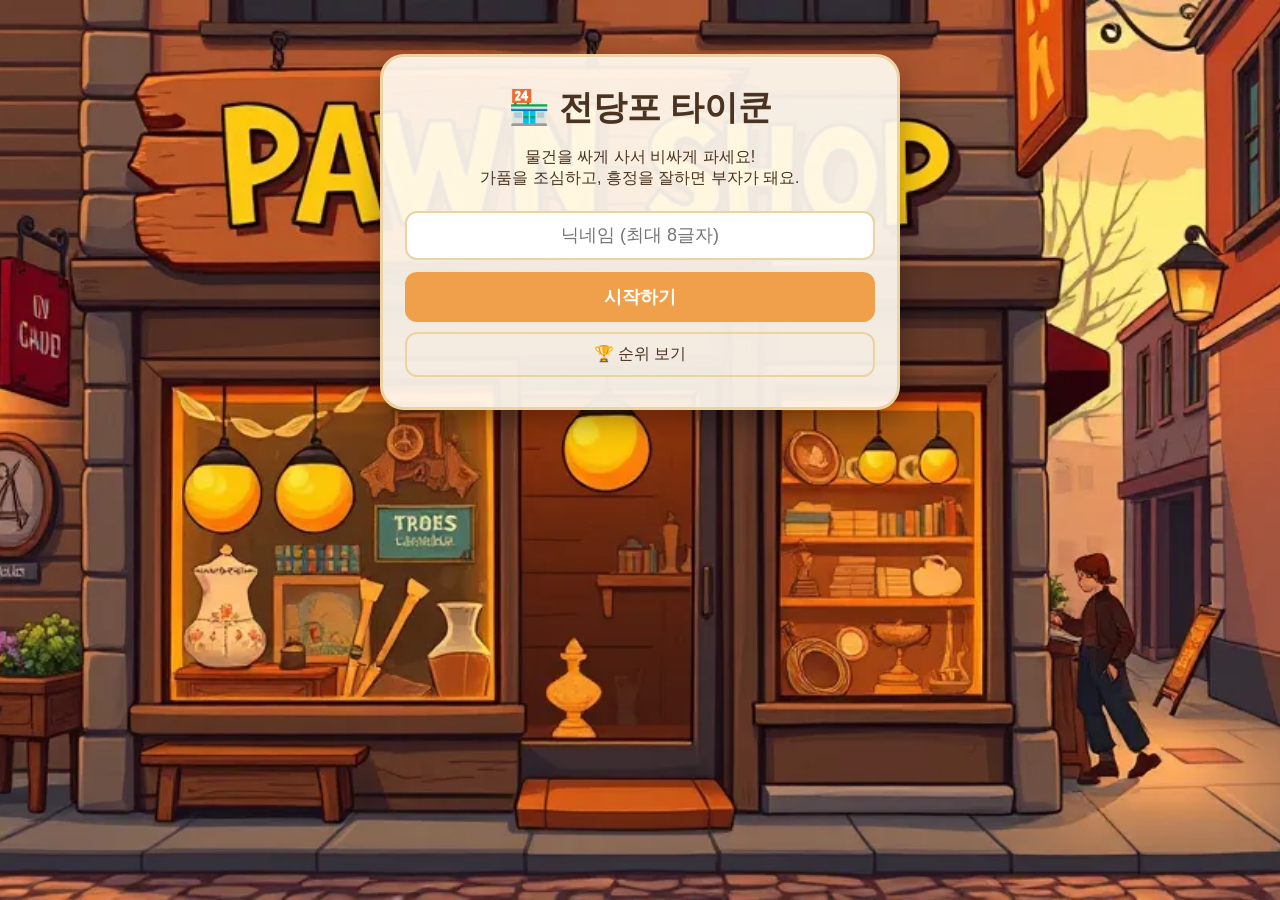
<file: index.html>
<!doctype html>
<html lang="ko">
<head>
<meta charset="utf-8">
<meta name="viewport" content="width=device-width, initial-scale=1, viewport-fit=cover">
<meta name="mobile-web-app-capable" content="yes">
<meta name="apple-mobile-web-app-capable" content="yes">
<meta name="theme-color" content="#fff4dc">
<title>전당포 타이쿤</title>
<link rel="stylesheet" href="style.css?v=16">
</head>
<body>
<header id="top" hidden>
  <div class="brand">🏪 <b id="nick"></b></div>
  <div class="chips">
    <span class="chip"><span id="day"></span>일차</span>
    <span class="chip">손님 <span id="custNo"></span></span>
    <span class="chip money">현금 <span id="cash"></span></span>
    <span class="chip">돋보기 <span id="loupeLeft"></span></span>
    <button id="btnShelf" class="chip btn">재고 <span id="shelfCount"></span></button>
    <button id="btnBoard" class="chip btn ghostchip">🏆 순위</button>
    <button id="btnSound" class="chip btn ghostchip" aria-label="소리 켜고 끄기">🔊</button>
  </div>
</header>

<main id="app">
  <!-- 시작 화면 -->
  <section id="screen-title" class="screen narrow">
    <h1>🏪 전당포 타이쿤</h1>
    <p>물건을 싸게 사서 비싸게 파세요!<br>가품을 조심하고, 흥정을 잘하면 부자가 돼요.</p>
    <input id="nickInput" maxlength="8" placeholder="닉네임 (최대 8글자)" autocomplete="off">
    <button id="btnStart" class="big">시작하기</button>
    <button id="btnTitleBoard" class="ghost">🏆 순위 보기</button>
  </section>

  <!-- 가게 화면: 장면 위에 오른쪽 상담 패널 -->
  <section id="screen-shop" class="screen" hidden>
    <div class="stage" id="stage">
      <div id="customerSprite" class="customer"></div>
      <div class="counter"><div class="top"></div></div>
      <div id="tableItem" class="tableitem"></div>
      <div id="priceTag" class="pricetag"></div>
      <div id="bubble" class="bubble"><div id="bubbleWho" class="bwho"></div><div id="bubbleMsg"></div></div>
      <div id="float" class="float"></div>
      <div id="trend" class="trend"></div>

      <aside class="panel" id="panel">
        <div class="ptop"><span id="stateTag" class="state"></span><span id="moodTag" class="mood"></span></div>
        <div class="who2"><div><b id="whoName"></b> <span id="whoRole" class="small"></span></div><div class="patience">인내심 <span id="dots"></span></div></div>

        <div class="itemrow">
          <div id="thumb" class="thumb"></div>
          <div class="idesc">
            <div id="iname" class="iname"></div>
            <div id="itags" class="itags"></div>
            <div id="irange" class="est"></div>
            <div id="icost" class="small"></div>
          </div>
        </div>

        <div class="offerline"><span id="offerLabel"></span><b id="offerVal"></b></div>

        <div class="mybox" id="negotiate">
          <div class="mine"><span id="askLabel"></span><div class="priceWrap"><input id="price" type="number" inputmode="numeric" min="0" step="100"><span>원</span></div></div>
          <div class="steps" id="steps"></div>
          <div class="steps mults" id="mults"></div>
          <div id="margin" class="margin"></div>
        </div>

        <div class="row2">
          <button id="btnAppraise" class="soft"></button>
          <button id="btnOffer" class="primary"></button>
        </div>
        <button id="btnDecline" class="danger wide"></button>
        <button id="btnNext" class="primary wide" hidden>다음 손님</button>
      </aside>
    </div>
  </section>

  <!-- 하루 끝 / 상점 -->
  <section id="screen-night" class="screen narrow" hidden>
    <h2 id="nightTitle"></h2>
    <div id="nightSummary" class="card"></div>
    <div id="upgrades"></div>
    <button id="btnNextDay" class="big">다음 날 시작 ▶</button>
  </section>

  <section id="screen-over" class="screen narrow" hidden>
    <h2>😭 파산했어요</h2>
    <p id="overMsg"></p>
    <button id="btnRestart" class="big">다시 시작</button>
  </section>
</main>

<div id="modal" class="modal" hidden>
  <div class="modalbox">
    <h3>🏆 총 재산 순위</h3>
    <div id="board">불러오는 중...</div>
    <button id="btnCloseBoard" class="big">닫기</button>
  </div>
</div>
<div id="shelfModal" class="modal" hidden>
  <div class="modalbox wide">
    <h3>📦 내 재고 <span id="shelfCount2" class="small"></span></h3>
    <div id="shelf"></div>
    <button id="btnCloseShelf" class="big">닫기</button>
  </div>
</div>
<div id="newsModal" class="modal" hidden>
  <div class="modalbox">
    <h3>☀️ 아침 소식</h3>
    <div id="newsList"></div>
    <button id="btnCloseNews" class="big">확인</button>
  </div>
</div>
<div id="toast" class="toast" hidden></div>
<script type="module" src="js/main.js?v=16"></script>
</body>
</html>
</file>
<file: style.css>
:root { --bg:#fff4dc; --card:#fffaf0; --ink:#4a3320; --main:#f0a04b; --main-d:#d98524; --accent:#2fa66a; --line:#ecd3a4; --wood1:#c98a4b; --wood2:#a96b34; --wood3:#7d4a21; --red:#d64545; --panelw:clamp(330px,36vw,420px); --topbar:60px; }
* { box-sizing:border-box; -webkit-tap-highlight-color:transparent; }
[hidden] { display:none !important; }
html, body { margin:0; }
body { background:var(--bg); color:var(--ink); font-family:'Malgun Gothic','Apple SD Gothic Neo',sans-serif; touch-action:manipulation; -webkit-user-select:none; user-select:none; }
input { -webkit-user-select:text; user-select:text; }
button { font-family:inherit; cursor:pointer; border:0; border-radius:12px; padding:10px 14px; font-size:16px; background:var(--line); color:var(--ink); min-height:44px; }
button:active { transform:scale(.97); }
button:disabled { opacity:.45; cursor:default; }
.small { font-size:13px; opacity:.8; }

/* 위 막대 */
header { display:flex; align-items:center; justify-content:space-between; gap:10px; min-height:var(--topbar); padding:8px 14px; background:#fffaf0; border-bottom:3px solid var(--line); position:relative; z-index:20; }
.brand { font-size:18px; white-space:nowrap; }
.chips { display:flex; flex-wrap:wrap; gap:8px; justify-content:flex-end; }
.chip { background:#fff; border:2px solid var(--line); border-radius:12px; padding:6px 12px; font-size:15px; min-height:0; white-space:nowrap; }
.chip.money { font-weight:700; } .chip.btn { cursor:pointer; background:#fff; } .ghostchip { background:transparent !important; }

#app { padding:0; }
.screen { text-align:center; }
.narrow { max-width:520px; margin:0 auto; padding:12px 14px 40px; }
h1 { font-size:34px; margin:30px 0 8px; } h2 { text-align:center; }
input { width:100%; padding:12px; font-size:18px; border:2px solid var(--line); border-radius:12px; text-align:center; margin:6px 0; font-family:inherit; background:#fff; color:var(--ink); }
button.big { background:var(--main); color:#fff; font-size:18px; font-weight:700; padding:13px 18px; width:100%; margin:6px 0; }
button.ghost { background:transparent; border:2px solid var(--line); width:100%; margin:4px 0; }
button.mini { padding:8px 10px; font-size:14px; }
.card { background:#fff; border:2px solid var(--line); border-radius:18px; padding:14px; text-align:left; }

/* ---- 장면 ---- */
.stage { position:relative; width:100%; height:calc(100vh - var(--topbar)); height:calc(100dvh - var(--topbar)); min-height:540px; overflow:hidden;
  background:#e8b878 url(assets/scene/bg.png) center/cover; container-type:size; text-align:left; --free:calc(100% - var(--panelw)); }
.customer { position:absolute; left:calc(var(--free) * .3); bottom:14%; height:80%; transform:translateX(-50%); z-index:1; display:flex; align-items:flex-end; }
.customer img { height:100%; width:auto; filter:drop-shadow(0 8px 8px rgba(0,0,0,.3)); }
.customer span { font-size:40cqh; line-height:1; }
.customer.enter { animation:walkIn .9s ease-out both; }
.customer.idle { animation:bob 2.4s ease-in-out infinite; }
.customer.leave { animation:walkOut .5s ease-in both; }
@keyframes walkIn { from { left:-20%; opacity:0; } 60% { opacity:1; } to { left:calc(var(--free) * .3); } }
@keyframes walkOut { to { left:calc(var(--free) + 20%); opacity:0; } }
@keyframes bob { 0%,100% { transform:translateX(-50%) translateY(0); } 50% { transform:translateX(-50%) translateY(-1.2cqh); } }

.counter { position:absolute; left:-2%; right:-2%; bottom:0; height:25%; z-index:2;
  background:linear-gradient(var(--wood1),var(--wood2) 40%,var(--wood3)); border-top:4px solid #e3a766; box-shadow:0 -6px 12px rgba(0,0,0,.25); }
.counter .top { position:absolute; left:0; right:0; top:0; height:26%; background:linear-gradient(#f0c180,#d9a05e); border-bottom:3px solid var(--wood3); }
.counter::after { content:''; position:absolute; inset:36% 5% 12% 5%; border:3px solid rgba(70,35,10,.35); border-radius:10px; }

.tableitem { position:absolute; left:calc(var(--free) * .66); bottom:19%; height:26%; aspect-ratio:1; transform:translateX(-50%); z-index:3; display:flex; align-items:center; justify-content:center; }
.tableitem::before { content:''; position:absolute; bottom:2%; width:80%; height:8%; border-radius:50%; background:rgba(0,0,0,.28); filter:blur(2px); }
.tableitem img { position:relative; height:100%; width:100%; object-fit:contain; filter:drop-shadow(0 3px 3px rgba(0,0,0,.3)); }
.tableitem span { position:relative; font-size:20cqh; line-height:1; }
.tableitem.drop { animation:drop .5s cubic-bezier(.3,1.6,.5,1) both; }
.tableitem.take { animation:take .45s ease-in both; }
@keyframes drop { from { transform:translateX(-50%) translateY(-140%) scale(.6); opacity:0; } to { transform:translateX(-50%) translateY(0) scale(1); opacity:1; } }
@keyframes take { to { transform:translateX(-50%) translateY(-60%) scale(.3); opacity:0; } }

.pricetag { position:absolute; left:calc(var(--free) * .66); bottom:5%; transform:translateX(-50%); z-index:4; font-size:clamp(26px,6cqh,50px); font-weight:900; color:#fff; -webkit-text-stroke:0; text-shadow:0 0 6px #000,0 3px 0 #000,2px 0 0 #000,-2px 0 0 #000; white-space:nowrap; pointer-events:none; }

.bubble { position:absolute; left:3%; top:4%; max-width:min(520px, calc(var(--free) - 40px)); z-index:5; background:#fffdf5; border:3px solid #a96b34; border-radius:16px; padding:10px 16px 12px; font-size:clamp(15px,2.8cqh,22px); line-height:1.4; box-shadow:0 3px 0 rgba(0,0,0,.15); }
.bubble .bwho { font-size:.7em; color:#9a6a3a; margin-bottom:2px; }
.float { position:absolute; left:calc(var(--free) * .66); bottom:36%; transform:translateX(-50%); z-index:6; font-weight:900; font-size:clamp(24px,5cqh,44px); color:#fff; text-shadow:0 0 8px #000,0 3px 0 #000; pointer-events:none; opacity:0; white-space:nowrap; }
.float.go { animation:floatUp 1.4s ease-out both; }
@keyframes floatUp { 0% { opacity:0; transform:translateX(-50%) translateY(0); } 15% { opacity:1; } 100% { opacity:0; transform:translateX(-50%) translateY(-70px); } }

.trend { position:absolute; left:14px; bottom:14px; z-index:6; max-width:calc(var(--free) * .66 - 110px); background:rgba(255,250,240,.95); border:2px solid var(--line); border-radius:14px; padding:8px 12px; font-size:14px; display:flex; flex-direction:column; gap:5px; align-items:flex-start; }
.trend .t { border-radius:10px; padding:3px 10px; font-weight:700; border:2px solid; } .trend .up { background:#e1f4e6; border-color:#7cc592; color:#1e7a3c; } .trend .down { background:#fde4e2; border-color:#e59a95; color:#b23a33; }

/* ---- 오른쪽 상담 패널 ---- */
.panel { position:absolute; top:10px; right:10px; bottom:10px; width:var(--panelw); z-index:10; overflow:auto; background:rgba(255,250,240,.97); border:3px solid var(--line); border-radius:20px; padding:12px; box-shadow:0 6px 20px rgba(60,30,0,.3); display:flex; flex-direction:column; gap:7px; }
.ptop { display:flex; justify-content:space-between; align-items:center; }
.state { font-size:13px; opacity:.8; } .mood { background:#e8e4da; border-radius:10px; padding:2px 10px; font-size:13px; font-weight:700; }
.who2 { display:flex; justify-content:space-between; align-items:center; gap:8px; font-size:16px; } .who2 b { font-size:20px; }
.patience { font-size:13px; color:var(--accent); font-weight:700; white-space:nowrap; } .patience .off { color:#c9c2b2; }
.itemrow { display:flex; gap:10px; padding:8px 4px; border-top:2px solid var(--line); border-bottom:2px solid var(--line); }
.thumb { width:72px; height:72px; flex-shrink:0; background:#fff; border:2px solid var(--line); border-radius:12px; display:flex; align-items:center; justify-content:center; font-size:46px; }
.thumb img { width:100%; height:100%; object-fit:contain; }
.iname { font-weight:800; font-size:17px; }
.itags { display:flex; flex-wrap:wrap; gap:4px; margin:3px 0; }
.tag { font-size:12px; border:1.5px solid var(--line); background:#fff; border-radius:8px; padding:1px 8px; } .tag.up { background:#e1f4e6; border-color:#7cc592; color:#1e7a3c; } .tag.down { background:#fde4e2; border-color:#e59a95; color:#b23a33; } .tag.fake { background:#fde4e2; border-color:#e59a95; color:#b23a33; font-weight:700; } .tag.real { background:#e1f4e6; border-color:#7cc592; color:#1e7a3c; font-weight:700; }
.est { font-size:14px; color:#7a5a1e; font-weight:700; }
.offerline { display:flex; justify-content:space-between; align-items:baseline; font-size:15px; } .offerline b { font-size:24px; color:#c66a0a; }
.mybox { background:#fff6e6; border:2px solid var(--line); border-radius:16px; padding:8px 10px; }
.mine { display:flex; justify-content:space-between; align-items:center; gap:8px; font-weight:700; color:#8a5a14; }
.priceWrap { display:flex; align-items:baseline; gap:4px; flex:1; justify-content:flex-end; }
.priceWrap input { width:100%; max-width:170px; border:0; background:transparent; text-align:right; font-size:24px; font-weight:800; padding:0; margin:0; color:var(--ink); } .priceWrap span { font-size:18px; font-weight:700; }
.steps { display:grid; grid-template-columns:repeat(6,1fr); gap:5px; margin-top:6px; } .steps.mults { grid-template-columns:repeat(3,1fr); }
.steps button { background:#fff; border:2px solid var(--line); font-size:14px; padding:4px 2px; min-height:38px; border-radius:12px; }
.steps.mults button { font-size:13px; color:#8a6a40; }
.margin { margin-top:6px; font-size:13px; line-height:1.35; font-weight:700; } .margin.gain { color:var(--accent); } .margin.loss { color:var(--red); }
.row2 { display:grid; grid-template-columns:1fr 1.15fr; gap:8px; }
button.primary { background:var(--main); color:#fff; font-weight:800; font-size:16px; min-height:46px; border:2px solid var(--main-d); }
button.soft { background:#fff; border:2px solid var(--line); font-weight:700; min-height:46px; font-size:15px; }
button.danger { background:#fde4e2; color:#b23a33; border:2px solid #f0b6b2; font-weight:700; min-height:42px; }
button.wide { width:100%; }

.shelfgrid { display:grid; grid-template-columns:repeat(auto-fill,minmax(120px,1fr)); gap:10px; margin:10px 0; }
.slot { background:#fff; border:2px solid var(--line); border-radius:14px; padding:8px 4px; text-align:center; font-size:13px; min-height:130px; }
.slot .e { font-size:34px; height:60px; display:flex; align-items:center; justify-content:center; } .slot .e img { height:60px; }
.slot.empty { opacity:.4; display:flex; align-items:center; justify-content:center; }
.slot button { font-size:12px; padding:4px 6px; margin-top:4px; min-height:36px; }

.up { display:flex; justify-content:space-between; align-items:center; gap:10px; background:#fff; border:2px solid var(--line); border-radius:14px; padding:10px 12px; margin:8px 0; text-align:left; }
.modal { position:fixed; inset:0; background:rgba(0,0,0,.45); display:flex; align-items:center; justify-content:center; padding:16px; z-index:30; }
.modalbox { background:#fff; border-radius:18px; padding:16px; width:100%; max-width:420px; max-height:88vh; overflow:auto; text-align:left; } .modalbox.wide { max-width:680px; }
.rank { display:flex; justify-content:space-between; padding:6px 4px; border-bottom:1px solid var(--line); } .rank.me { background:#fff3d6; font-weight:700; }
.toast { position:fixed; bottom:24px; left:50%; transform:translateX(-50%); background:#333; color:#fff; padding:10px 16px; border-radius:20px; z-index:40; max-width:90%; }

/* ---- 세로 태블릿 / 폰: 장면 위, 패널 아래 ---- */
@media (max-width:900px), (max-aspect-ratio:1/1) {
  :root { --panelw:0px; }
  .brand { display:none; } header { justify-content:center; padding:6px 8px; } .chips { justify-content:center; gap:6px; } .chip { padding:5px 9px; font-size:14px; }
  .stage { height:auto; min-height:0; overflow:visible; background:none; container-type:normal; display:flex; flex-direction:column; }
  .stage::before { content:''; display:block; width:100%; height:var(--sceneh); background:#e8b878 url(assets/scene/bg.png) center/cover; }
  /* 장면 요소들을 위 16:10 영역에 겹쳐 놓기 */
  .customer, .counter, .tableitem, .pricetag, .bubble, .float, .trend { position:absolute; }
  :root { --sceneh:min(58vw, 46vh); }
  .customer { top:0; bottom:auto; height:calc(var(--sceneh) * .82); left:30%; margin-top:calc(var(--sceneh) * .1); }
  .customer span { font-size:calc(var(--sceneh) * .4); }
  .counter { top:calc(var(--sceneh) * .75); bottom:auto; height:calc(var(--sceneh) * .25); }
  .tableitem { top:calc(var(--sceneh) * .48); bottom:auto; height:calc(var(--sceneh) * .26); left:66%; }
  .tableitem span { font-size:calc(var(--sceneh) * .2); }
  .pricetag { top:calc(var(--sceneh) * .83); bottom:auto; left:66%; font-size:clamp(20px,calc(var(--sceneh) * .09),40px); }
  .bubble { top:8px; left:8px; max-width:62%; font-size:clamp(13px,3.6vw,18px); }
  .float { top:calc(var(--sceneh) * .4); bottom:auto; left:66%; }
  .trend { top:calc(var(--sceneh) - 46px); bottom:auto; left:8px; padding:4px 8px; font-size:12px; max-width:44%; flex-direction:row; flex-wrap:wrap; align-items:center; gap:4px; }
  @keyframes walkIn { from { left:-20%; opacity:0; } 60% { opacity:1; } to { left:30%; } }
  @keyframes walkOut { to { left:120%; opacity:0; } }
  .panel { position:static; width:auto; margin:10px; border-radius:20px; box-shadow:none; }
}
@media (min-width:600px) and (max-aspect-ratio:1/1) { .panel { max-width:640px; margin:12px auto; } }

@media (min-width:901px) and (max-height:800px) { #icost { display:none; } .patience { font-size:12px; } .est { font-size:13px; } }

#shelf .sec { margin:12px 0 2px; font-size:14px; font-weight:700; opacity:1; }

/* 시작 화면 배경 */
body.title { background:#2b1a0e; }
body.title::before { content:''; position:fixed; inset:0; z-index:-1; background:url(assets/scene/title.png) center/cover no-repeat; }  /* fixed 배경 대신: 태블릿에서도 안전 */
body.title #screen-title { margin-top:6vh; background:rgba(255,250,240,.93); border:3px solid var(--line); border-radius:24px; box-shadow:0 10px 30px rgba(0,0,0,.35); padding:18px 22px 26px; }
body.title #screen-title h1 { margin-top:10px; }

.news { padding:9px 2px; border-bottom:1px solid var(--line); font-size:15px; line-height:1.45; }
</file>
